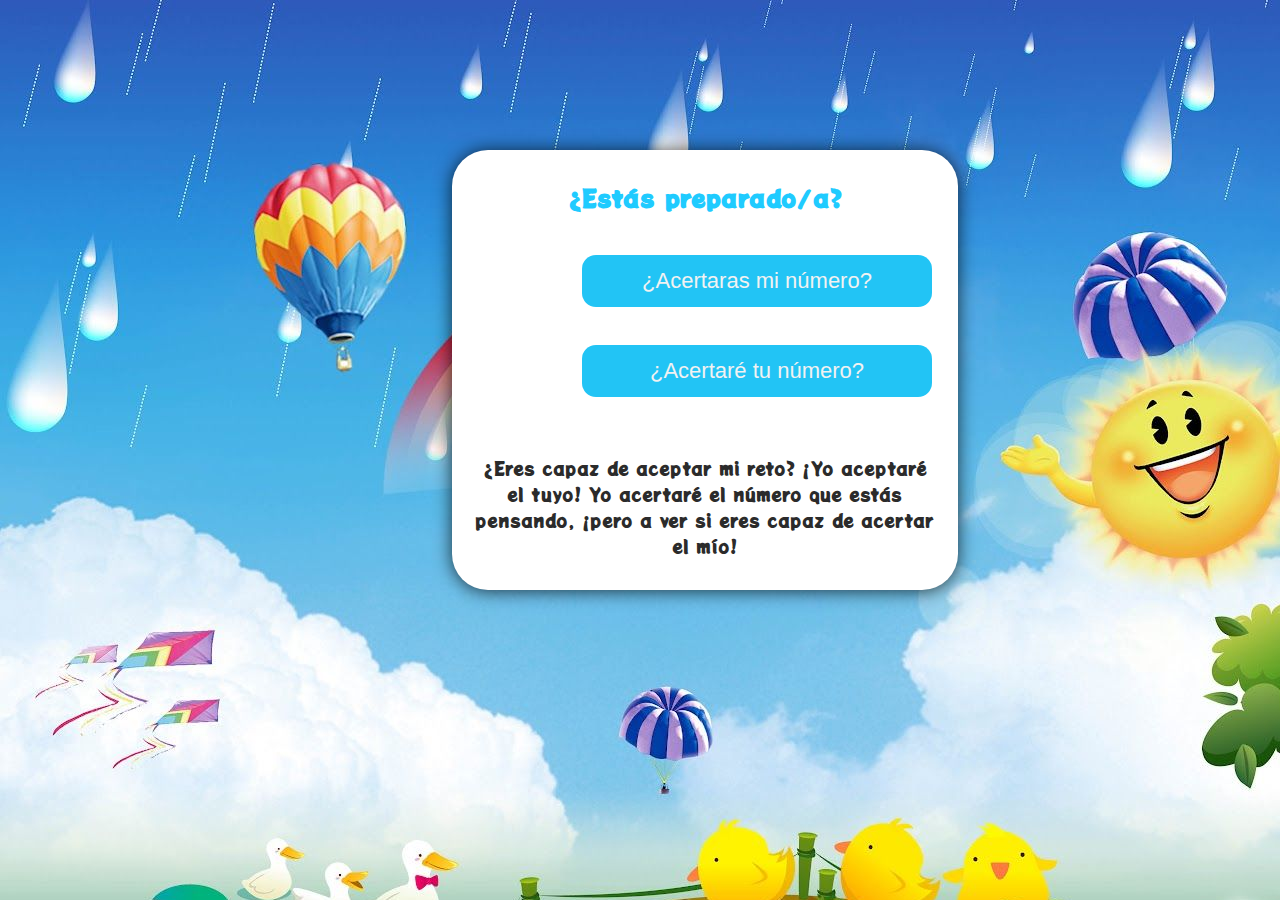
<file: HTML/index.html>
<!DOCTYPE html>
<html lang="en" dir="ltr">
  <head>
    <meta charset="utf-8">
    <title>YUPIJUEGOS</title>
    <link rel="stylesheet" href="style/estilo.css">
  </head>
  <body>
    <div id="centro">
      <h2>¿Estás preparado/a?</h2>
      <a href="dificultad.html"><button type="button" name="button">¿Acertaras mi número?</button></a>
      <br><br>
      <a href="adivinarnums.html"><button type="button" name="button">¿Acertaré tu número?</button></a>
      <p>¿Eres capaz de aceptar mi reto? ¡Yo aceptaré el tuyo!
        Yo acertaré el número que estás pensando, ¡pero a ver si eres capaz de acertar el mío!</p>
    </div>
  </body>
</html>
</file>
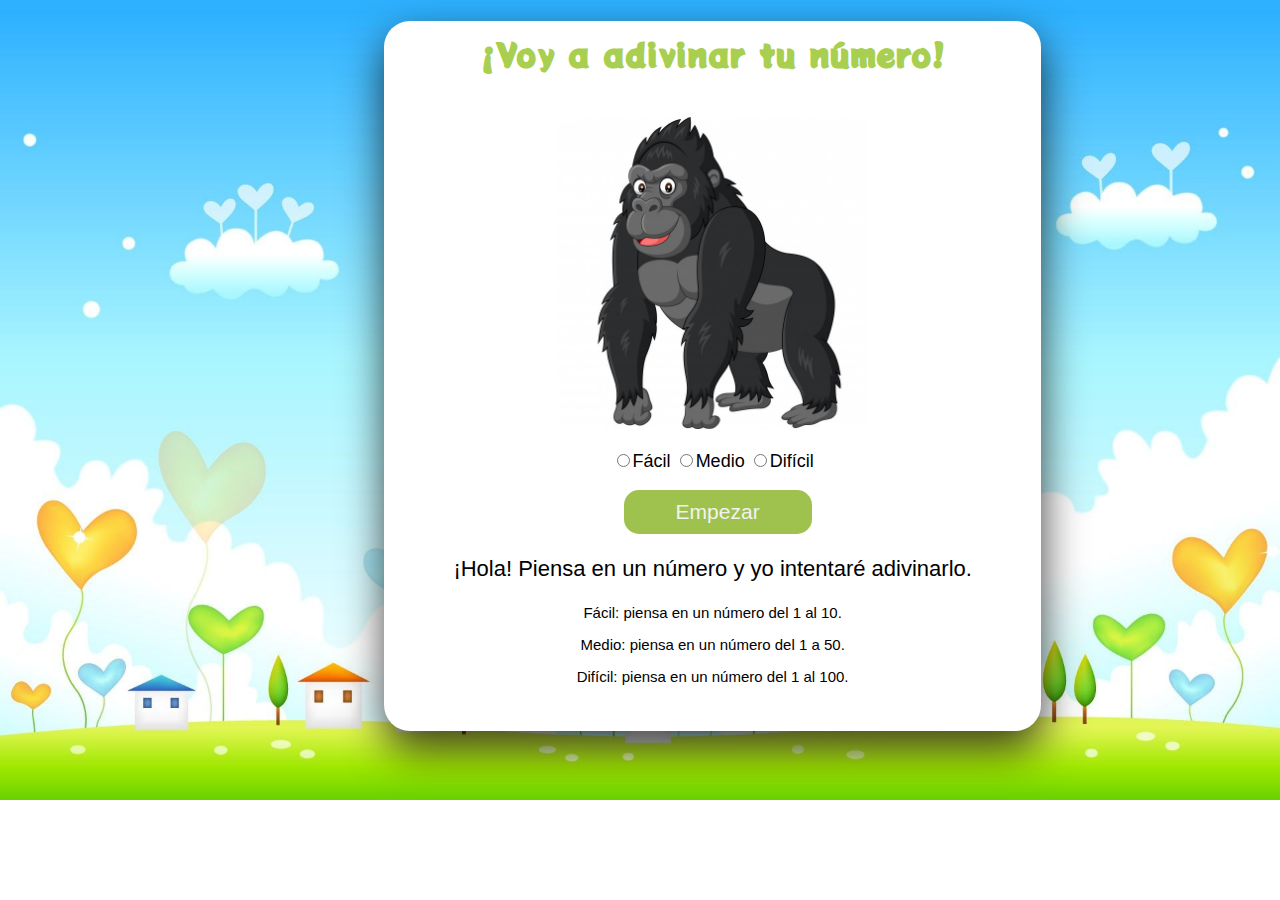
<file: HTML/adivinarnums.html>
<!DOCTYPE html>
<html lang="en" dir="ltr">
  <head>
    <meta charset="utf-8">
    <title>¡Adivino tu número!</title>
    <script src="../js/adivino.js"></script>
    <link rel="stylesheet" href="style/estiloAdivinarNums.css">
  </head>
  <body>
    <div id="content">
      <h1>¡Voy a adivinar tu número!</h1>
      <br>
      <center>
        <img src="fotos/fotobody2.jpg" width="310">
      </center>
      <br>
      <center>
        <form id="dificultades">
          <input type="radio" id="easy" name="gender" value="male"><label>Fácil</label>
          <input type="radio" id="medium" name="gender" value="male"><label>Medio</label>
          <input type="radio" id="hard" name="gender" value="male"><label>Difícil</label>
        </form>
          <br>
          <button type="" name="button" id="menor" onclick="esmenor()" style="display: none;">Más pequeño</button>
          <button type="" name="button" id="mayor" onclick="esmayor()" style="display: none;">Más grande</button>
          <button type="" name="button" id="correcto" onclick="escorrecto()" style="display: none;">¡Correcto!</button>
          <button type="" name="button" id="empezar" onclick="empezar()">Empezar</button>
          <br>
          <p id="txt3"></p>
          <p id="txt4" style="font-size: 15px;"></p>
          <p id="txt5" style="font-size: 15px;"></p>
          <p id="txt6" style="font-size: 15px;"></p>
          <p id="txt2"></p>
          <p id="txt"></p>
      </center>
    </div>

  </body>
</html>
</file>
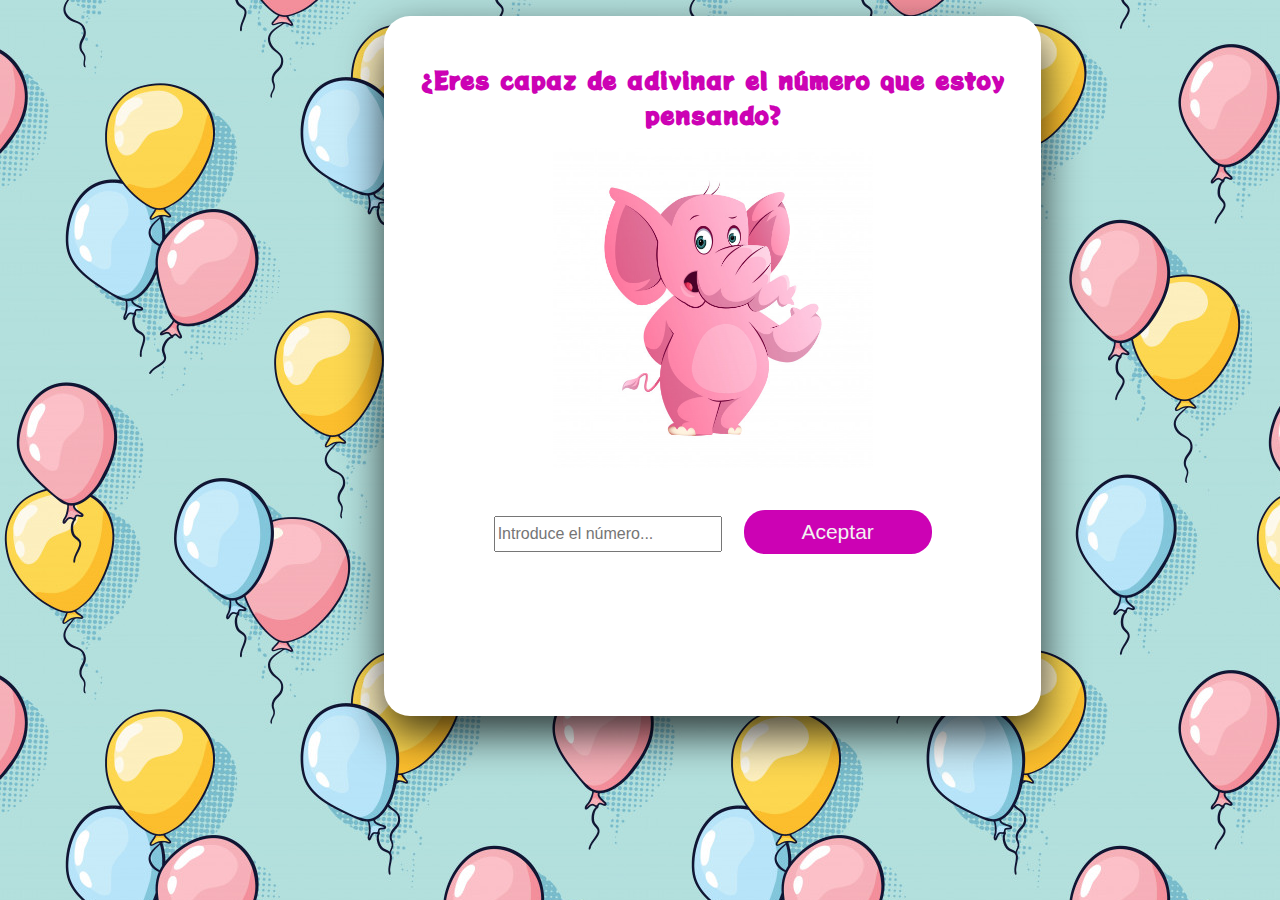
<file: HTML/adivinarnums2_easy.html>
<!DOCTYPE html>
<html lang="en" dir="ltr">
  <head>
    <meta charset="utf-8">
    <title>¿Adivinas mi número?</title>
    <script src="../js/adivino2.js"></script>
    <link rel="stylesheet" href="style/estiloAdivinarNums2.css">
  </head>
  <body>
    <div id="cuerpo">
      <h1>¿Eres capaz de adivinar el número que estoy pensando?</h1>
      <center>
        <img src="fotos/fotobody1.jpg" width="320"/>
      </center>
      <br>
      <center>
          <input type="number" name="" value="" placeholder="Introduce el número..." id="num">
          <button onclick="facil()">Aceptar</button>
          <br><br>
          <p id="txt"></p>
          <p id="pista"></p>
      </center>
    </div>


  </body>
</html>
</file>
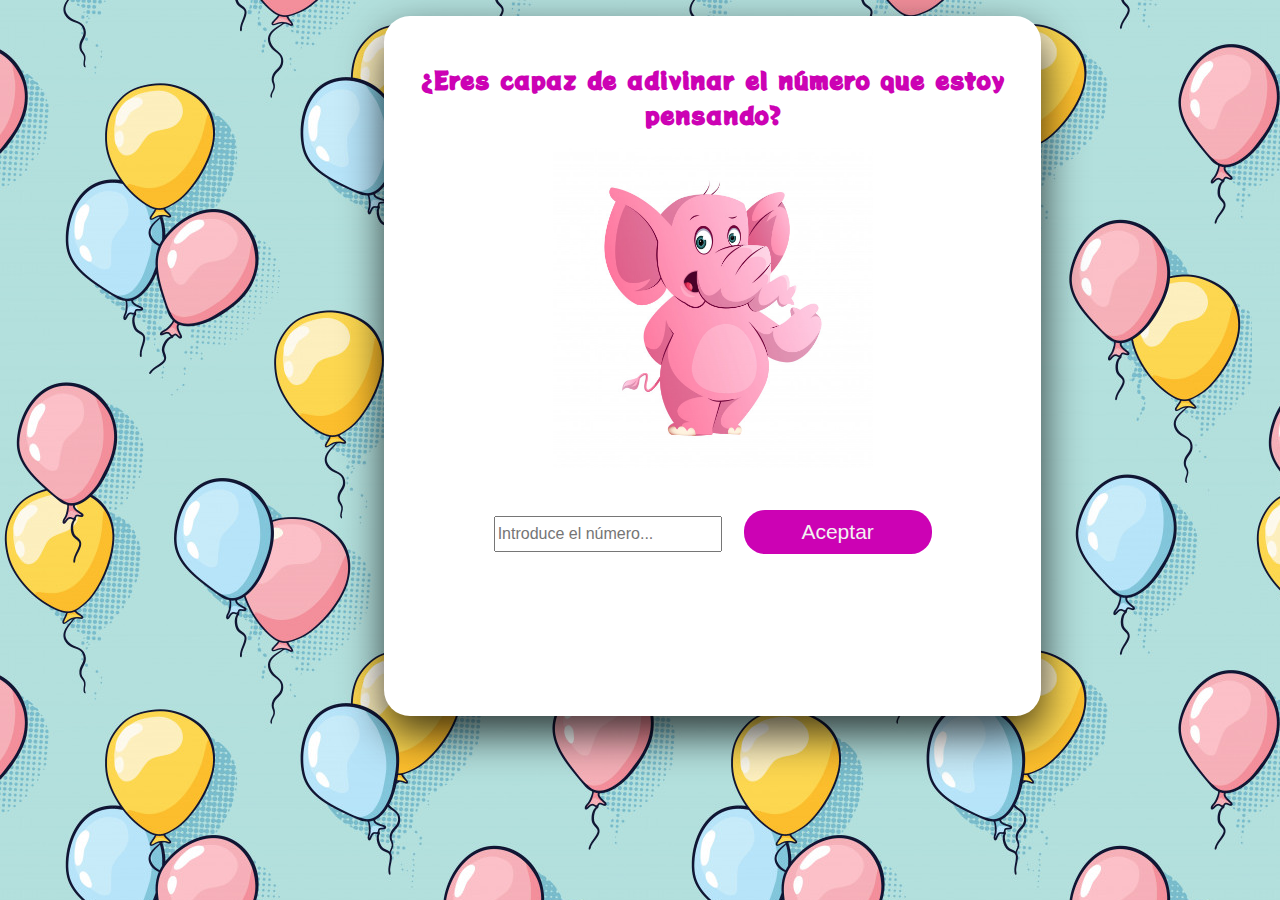
<file: HTML/adivinarnums2_hard.html>
<!DOCTYPE html>
<html lang="en" dir="ltr">
  <head>
    <meta charset="utf-8">
    <title>¿Adivinas mi número?</title>
    <script src="../js/adivino2.js"></script>
    <link rel="stylesheet" href="style/estiloAdivinarNums2.css">
  </head>
  <body>
    <div id="cuerpo">
      <h1>¿Eres capaz de adivinar el número que estoy pensando?</h1>
      <center>
        <img src="fotos/fotobody1.jpg" width="320"/>
      </center>
      <br>
      <center>
          <input type="number" name="" value="" placeholder="Introduce el número..." id="num">
          <button onclick="dificil()">Aceptar</button>
          <br><br>
          <p id="txt"></p>
          <p id="pista"></p>
      </center>
    </div>


  </body>
</html>
</file>
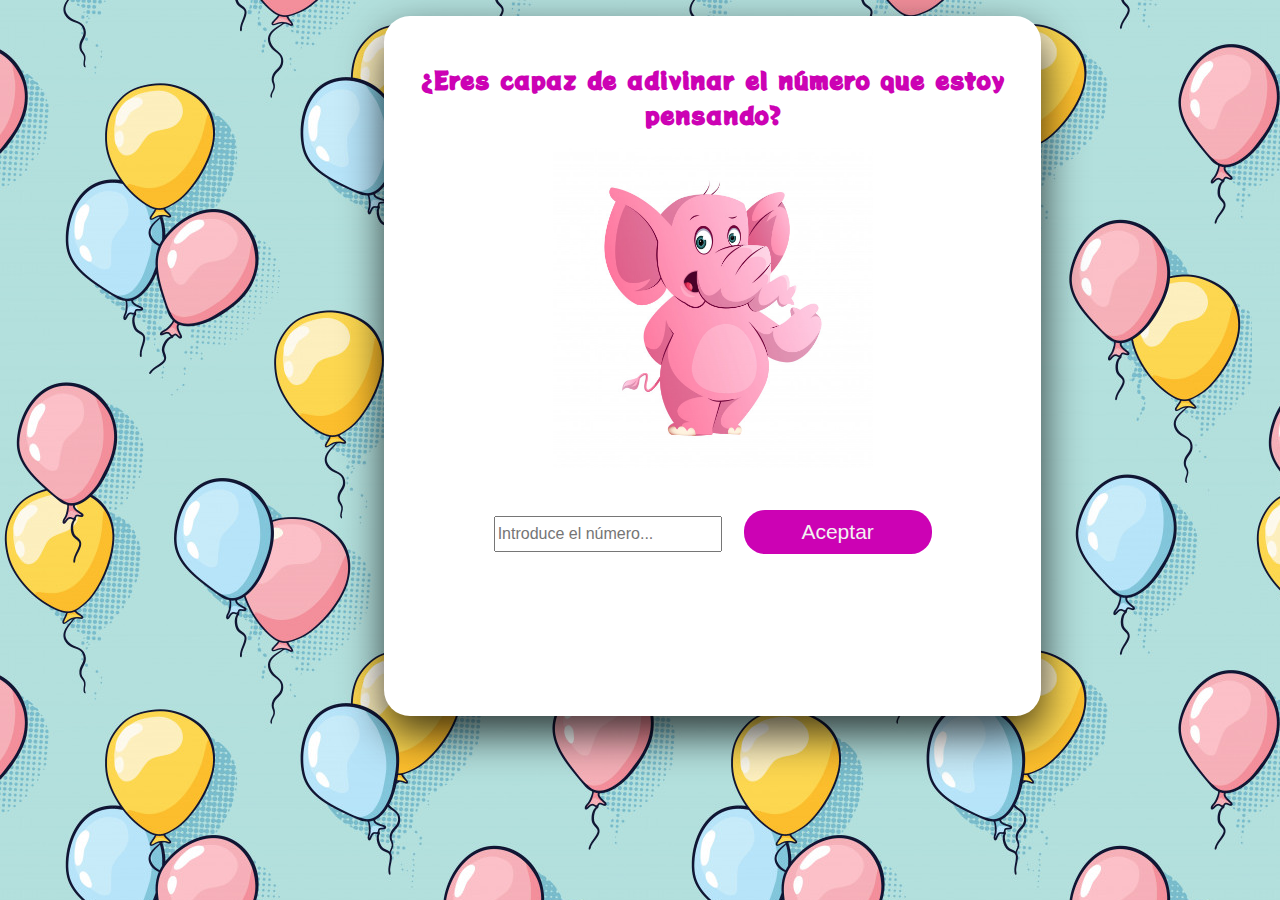
<file: HTML/adivinarnums2_medium.html>
<!DOCTYPE html>
<html lang="en" dir="ltr">
  <head>
    <meta charset="utf-8">
    <title>¿Adivinas mi número?</title>
    <script src="../js/adivino2.js"></script>
    <link rel="stylesheet" href="style/estiloAdivinarNums2.css">
  </head>
  <body>
    <div id="cuerpo">
      <h1>¿Eres capaz de adivinar el número que estoy pensando?</h1>
      <center>
        <img src="fotos/fotobody1.jpg" width="320"/>
      </center>
      <br>
      <center>
          <input type="number" name="" value="" placeholder="Introduce el número..." id="num">
          <button onclick="medio()">Aceptar</button>
          <br><br>
          <p id="txt"></p>
          <p id="pista"></p>
      </center>
    </div>


  </body>
</html>
</file>
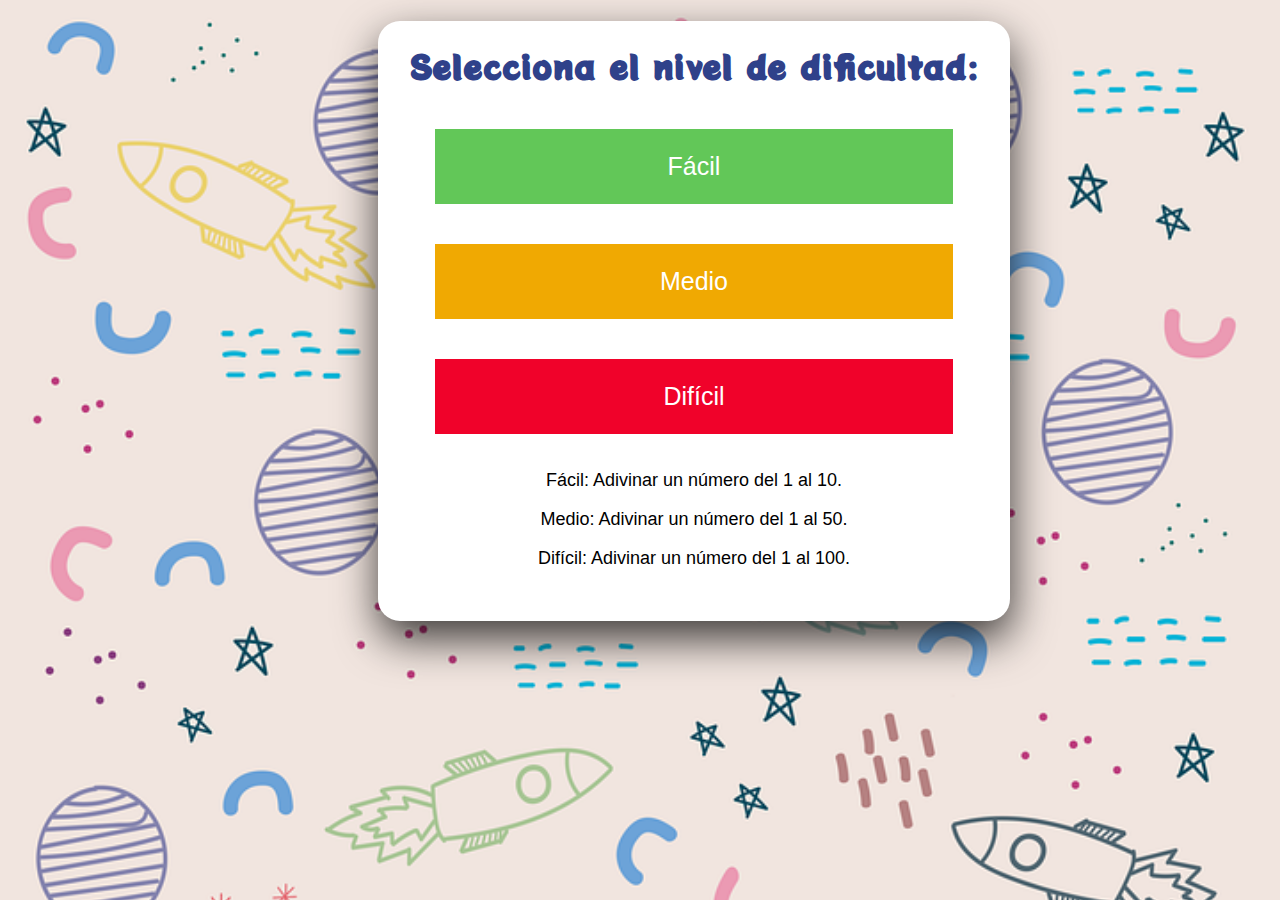
<file: HTML/dificultad.html>
<!DOCTYPE html>
<html lang="en" dir="ltr">
  <head>
    <meta charset="utf-8">
    <title>Dificultad</title>
    <link rel="stylesheet" href="style/estiloDificultad.css">
    <script src="../js/adivino2.js"></script>
  </head>
  <body>
    <div id="cuerpo">
      <center>
        <h1>Selecciona el nivel de dificultad:</h1>
        <div id="easy">
          <a href="adivinarNums2_easy.html"><button type="button" name="button" id="e" onclick="facil()">Fácil</button></a>
          <br>

        </div>
        <div id="medium">
          <a href="adivinarNums2_medium.html"><button type="button" name="button" id="m" onclick="medio()">Medio</button></a>
          <br>
        </div>
        <div id="hard">
          <a href="adivinarNums2_hard.html"><button type="button" name="button" id="h" onclick="dificil()">Difícil</button></a>
          <br>
          <br>
          <p>Fácil: Adivinar un número del 1 al 10.</p>
          <p>Medio: Adivinar un número del 1 al 50.</p>
          <p>Difícil: Adivinar un número del 1 al 100.</p>
        </div>
      </center>
    </div>
  </body>
</html>
</file>
<file: HTML/style/estilo.css>
@import url('https://fonts.googleapis.com/css2?family=Potta+One&display=swap');

body{
background-image: url(../fotos/backgroundimage.jpg);
background-repeat: no-repeat;
}

#centro{
  background-color: #fff;
  height: 440px;
  width: 40%;
  margin-left: 444px;
  margin-top: 150px;
  border-radius: 36px;
  -webkit-box-shadow: 0px 1px 18px 0px rgba(0,0,0,0.75);
  -moz-box-shadow: 0px 1px 18px 0px rgba(0,0,0,0.75);
  box-shadow: 0px 1px 18px 0px rgba(0,0,0,0.75);
}


#centro h2{
  color: #1fcbff;
  text-align: center;
  padding-top: 30px;
  font-family: 'Potta one';
}

#centro button{
  background-color: #22c4f5;
  border: none;
  padding: 13px 60px;
  margin-left: 130px;
  margin-top: 20px;
  color: #f2f2f2;
  font-size: 22px;
  width: 350px;
  border-radius: 14px;
}

#centro p{
  color: #2b2b2b;
  text-align: center;
  font-family: 'Potta one';
  padding-top: 40px;
  font-size: 18px;
  margin-left: 20px;
  margin-right: 20px;
}
</file>
<file: HTML/style/estiloAdivinarNums.css>
@import url('https://fonts.googleapis.com/css2?family=Potta+One&display=swap');

body{
  background-image: url(../fotos/background3.jpg);
  background-repeat: no-repeat;
  background-size: 100%;
}

#content{
  height: 710px;
  width: 52%;
  background-color: #ffffff;
  margin-left: 376px;
  -webkit-box-shadow: 1px 18px 43px 0px rgba(0,0,0,0.75);
  -moz-box-shadow: 1px 18px 43px 0px rgba(0,0,0,0.75);
  box-shadow: 1px 18px 43px 0px rgba(0,0,0,0.75);
  border-radius: 26px;
}

#content h1{
  text-align: center;
  padding-top: 10px;
  font-family: 'Potta one';
  color: #a9cf51;
}

#content button{
  background-color: #9fc24e;
  border: none;
  margin-left: 10px;
  color: #f2f2f2;
  font-size: 21px;
  width: 188px;
  padding: 10px;
  border-radius: 15px;
}

#content p{
  font-size: 22px;
  font-family: Arial;
}

#content label{
  font-family: Arial;
  font-size: 18px;
}
</file>
<file: HTML/style/estiloAdivinarNums2.css>
@import url('https://fonts.googleapis.com/css2?family=Potta+One&display=swap');

body{
  background-image: url(../fotos/background2.jpg);
}

#cuerpo{
  height: 700px;
  width: 52%;
  background-color: #ffffff;
  margin-left: 376px;
  -webkit-box-shadow: 1px 18px 43px 0px rgba(0,0,0,0.75);
  -moz-box-shadow: 1px 18px 43px 0px rgba(0,0,0,0.75);
  box-shadow: 1px 18px 43px 0px rgba(0,0,0,0.75);
  border-radius: 26px;
}

#cuerpo h1{
  padding-top: 46px;
  color: #cc02b4;
  text-align: center;
  font-family: 'Potta one';
  font-size: 24px;
}

#cuerpo button{
  background-color: #cc02b4;
  border: none;
  margin-left: 18px;
  margin-top: 20px;
  color: #f2f2f2;
  font-size: 21px;
  width: 188px;
  padding: 10px;
  border-radius: 21px;
}

#cuerpo input[type=number]{
  width: 220px;
  height: 30px;
  font-size: 16px;
}

#cuerpo p{
  font-size: 22px;
  font-family: Arial;
}
</file>
<file: HTML/style/estiloDificultad.css>
@import url('https://fonts.googleapis.com/css2?family=Potta+One&display=swap');

#cuerpo{
  border-radius: 22px;
  width: 50%;
  height: 600px;
  background: #fff;
  margin-left: 370px;
  -webkit-box-shadow: 1px 18px 43px 0px rgba(0,0,0,0.75);
  -moz-box-shadow: 1px 18px 43px 0px rgba(0,0,0,0.75);
  box-shadow: 1px 18px 43px 0px rgba(0,0,0,0.75);
}

#cuerpo h1{
  font-family: 'Potta one';
  color: #2f418a;
  padding-top: 22px;
}

#easy{
  width: 82%;
  height: 75px;
  margin-top: 40px;
  background-color: #62c758;
}

#easy button{
  width: 100%;
  height: 75px;
  border: none;
  font-size: 25px;
  background-color: #62c758;
  color: #ffffff;
}

#medium{
  width: 82%;
  height: 75px;
  margin-top: 40px;
  background-color: #f0a902;
}

#medium button{
  width: 100%;
  height: 75px;
  border: none;
  font-size: 25px;
  background-color: #f0a902;
  color: #ffffff;
}

#hard{
  width: 82%;
  height: 75px;
  margin-top: 40px;
  background-color: #f0022a;
}

#hard button{
  width: 100%;
  height: 75px;
  border: none;
  font-size: 25px;
  background-color: #f0022a;
  color: #ffffff;
}

#cuerpo p{
  font-family: Arial;
  font-size: 18px;
}

body{
  background-image: url(../fotos/background4.jpg);
  background-repeat: no-repeat;
  background-size: cover;
}
</file>
